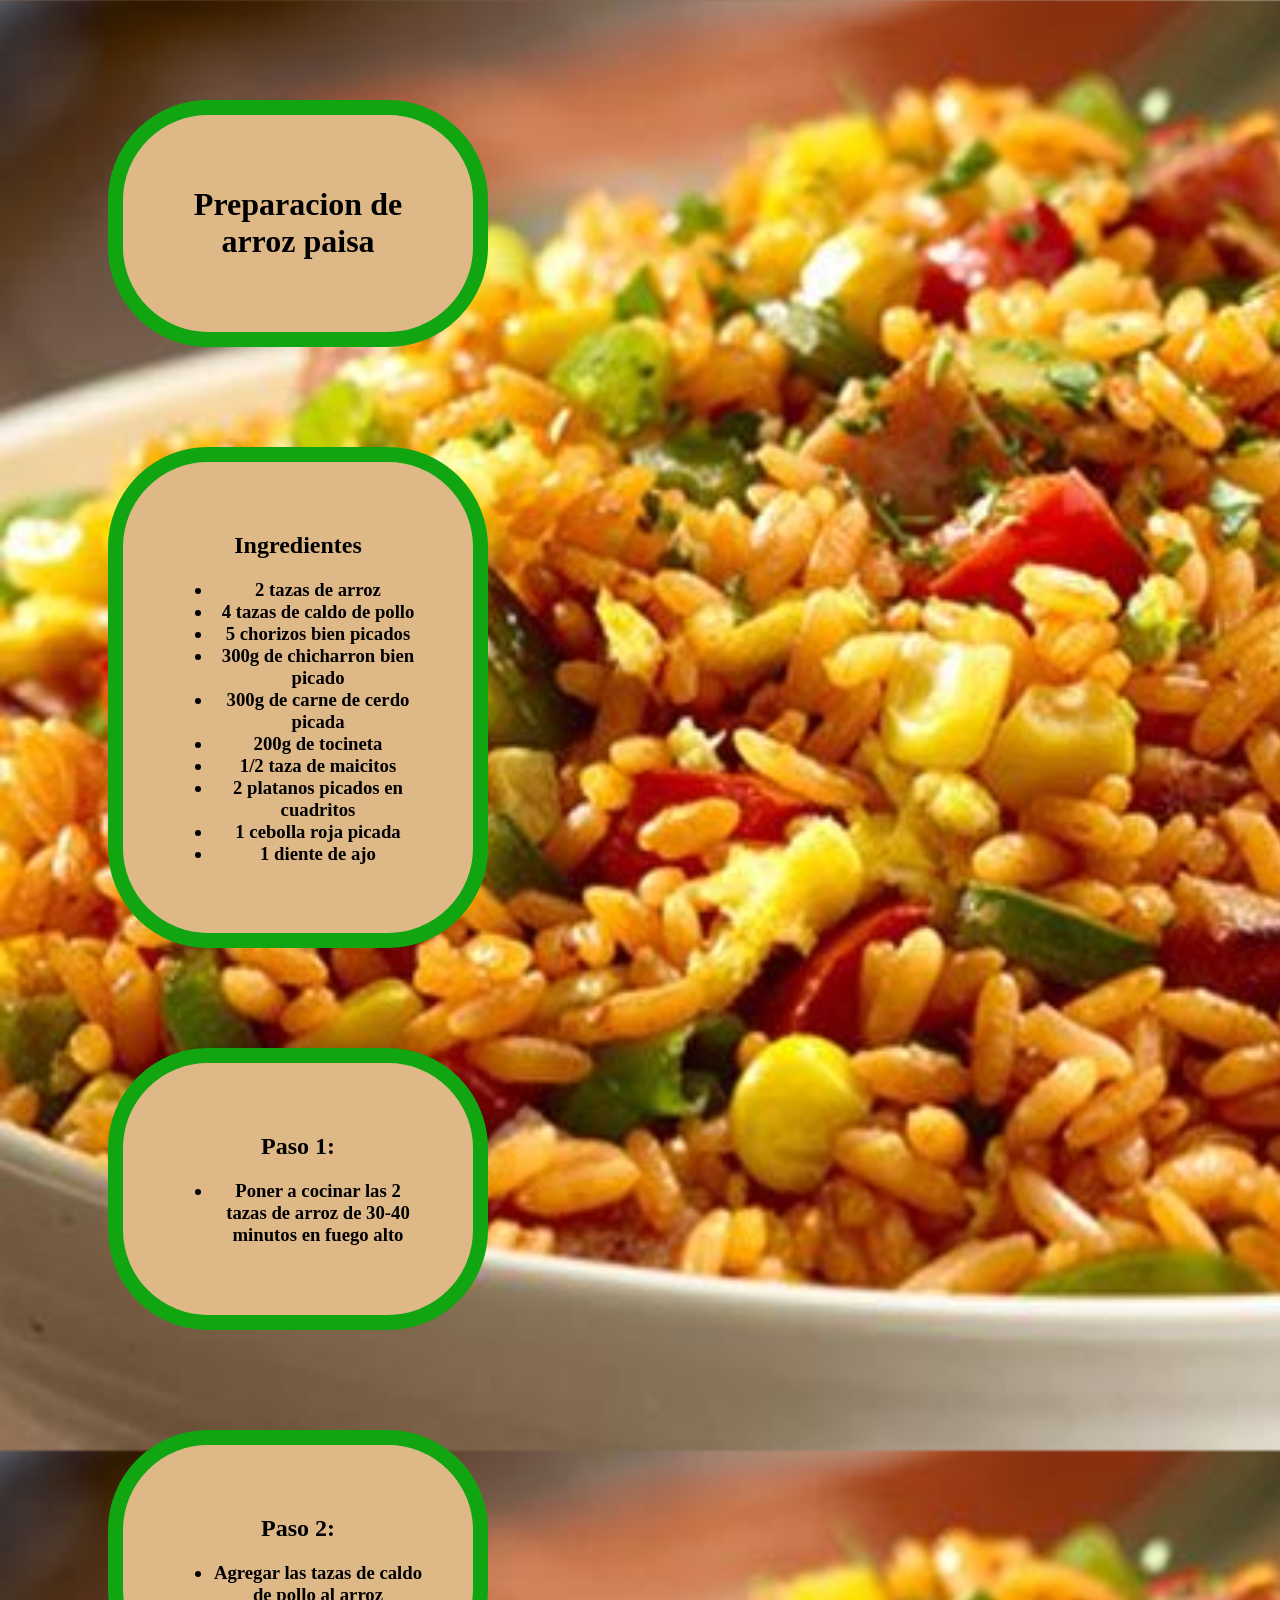
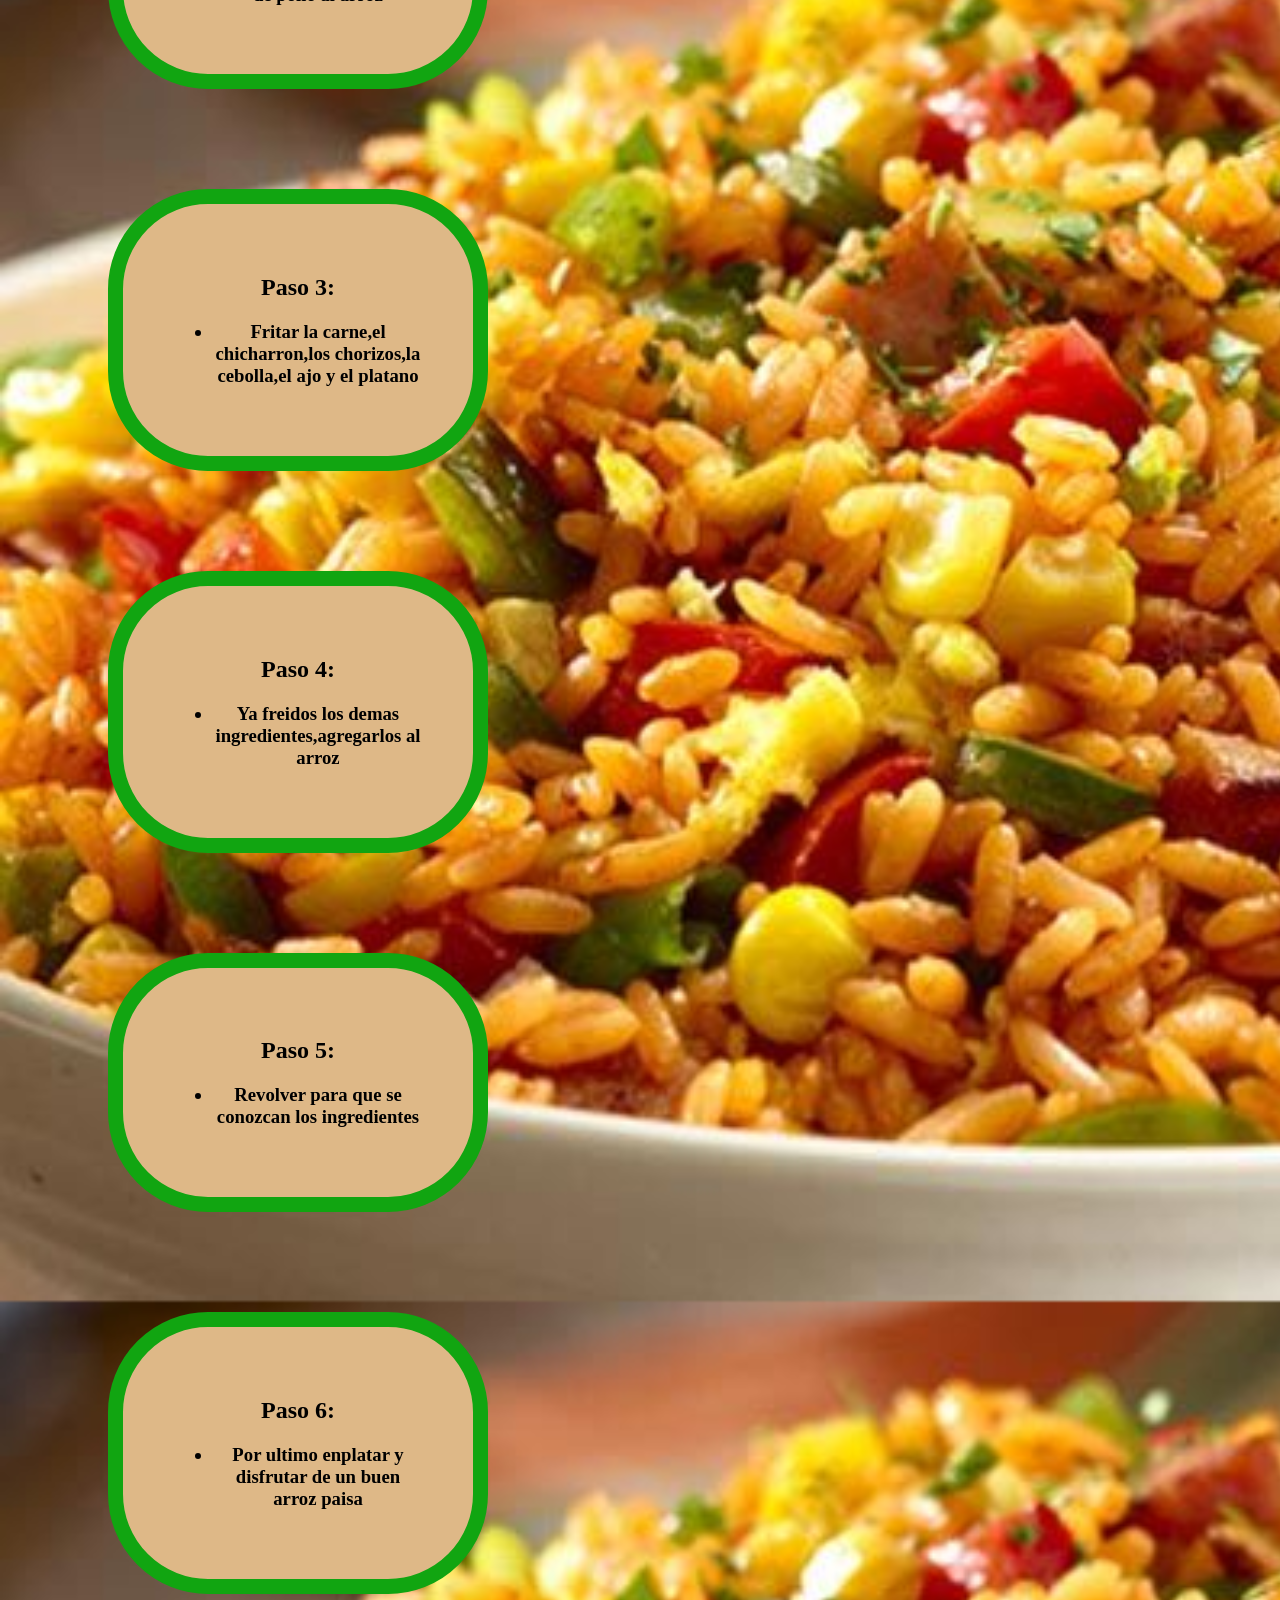
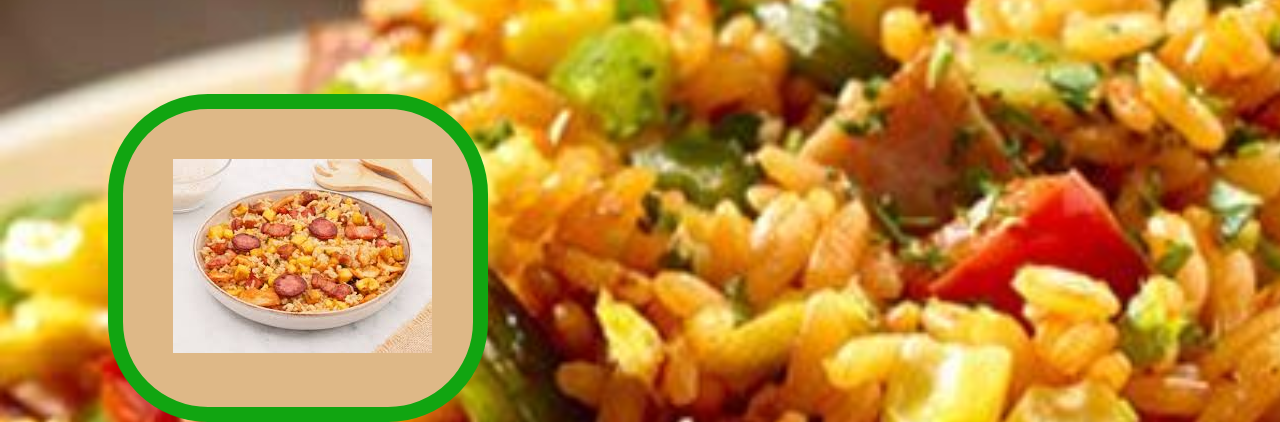
<file: INDEX.HTML>
<!DOCTYPE HTML>
<html lang="en">
<head>
    <title>receta</title>
<link rel="stylesheet" href="estilos.css">
</head>
<body>
    <div>
<h1>Preparacion de arroz paisa</h1>
</div>


 <div>
    <h2>Ingredientes</h2>
<ul>
    <h3>
    <li>2 tazas de arroz</li>
    <li>4 tazas de caldo de pollo</li>
    <li>5 chorizos bien picados</li>
    <li>300g de chicharron bien picado</li>
    <li>300g de carne de cerdo picada</li>
    <li>200g de tocineta</li>
    <li>1/2 taza de maicitos</li>
    <li>2 platanos picados en cuadritos</li>
    <li>1 cebolla roja picada</li>
    <li>1 diente de ajo</li>
    </h3>
</ul>
</div>
<div>
<h2>Paso 1:</h2>
<h3>
<ul>
    <li>Poner a cocinar las 2 tazas de arroz de 30-40 minutos en fuego alto </li>
</div>
</ul>
<div>
<h2>Paso 2:</h2>
<h3>
<ul>
<li>Agregar las tazas de caldo de pollo al arroz

</li>
</div>
</ul>
</h3>
<div>
<h2>Paso 3:</h2>
<h3>
    <ul>
        <li>Fritar la carne,el chicharron,los chorizos,la cebolla,el ajo y el platano</li>
</div> 
    </ul>
</h3>
<div>
<h2>Paso 4:</h2>
<h3>
    <ul>
        <li>Ya freidos los demas ingredientes,agregarlos al arroz </li> 
    </div>
    </ul>
</h3>
<div>
<h2>Paso 5:</h2>
<h3>
    <ul>
        <li>Revolver para que se conozcan los ingredientes</li>
</div>
    </ul>
</h3>
<div>

<h2>Paso 6:</h2>
<h3> 
<ul>
        <li>Por ultimo enplatar y disfrutar de un buen arroz paisa</li>
</div> 
    </ul>
</h3>

<div>
<img src="[data-uri]"
</div>
</body>
</file>
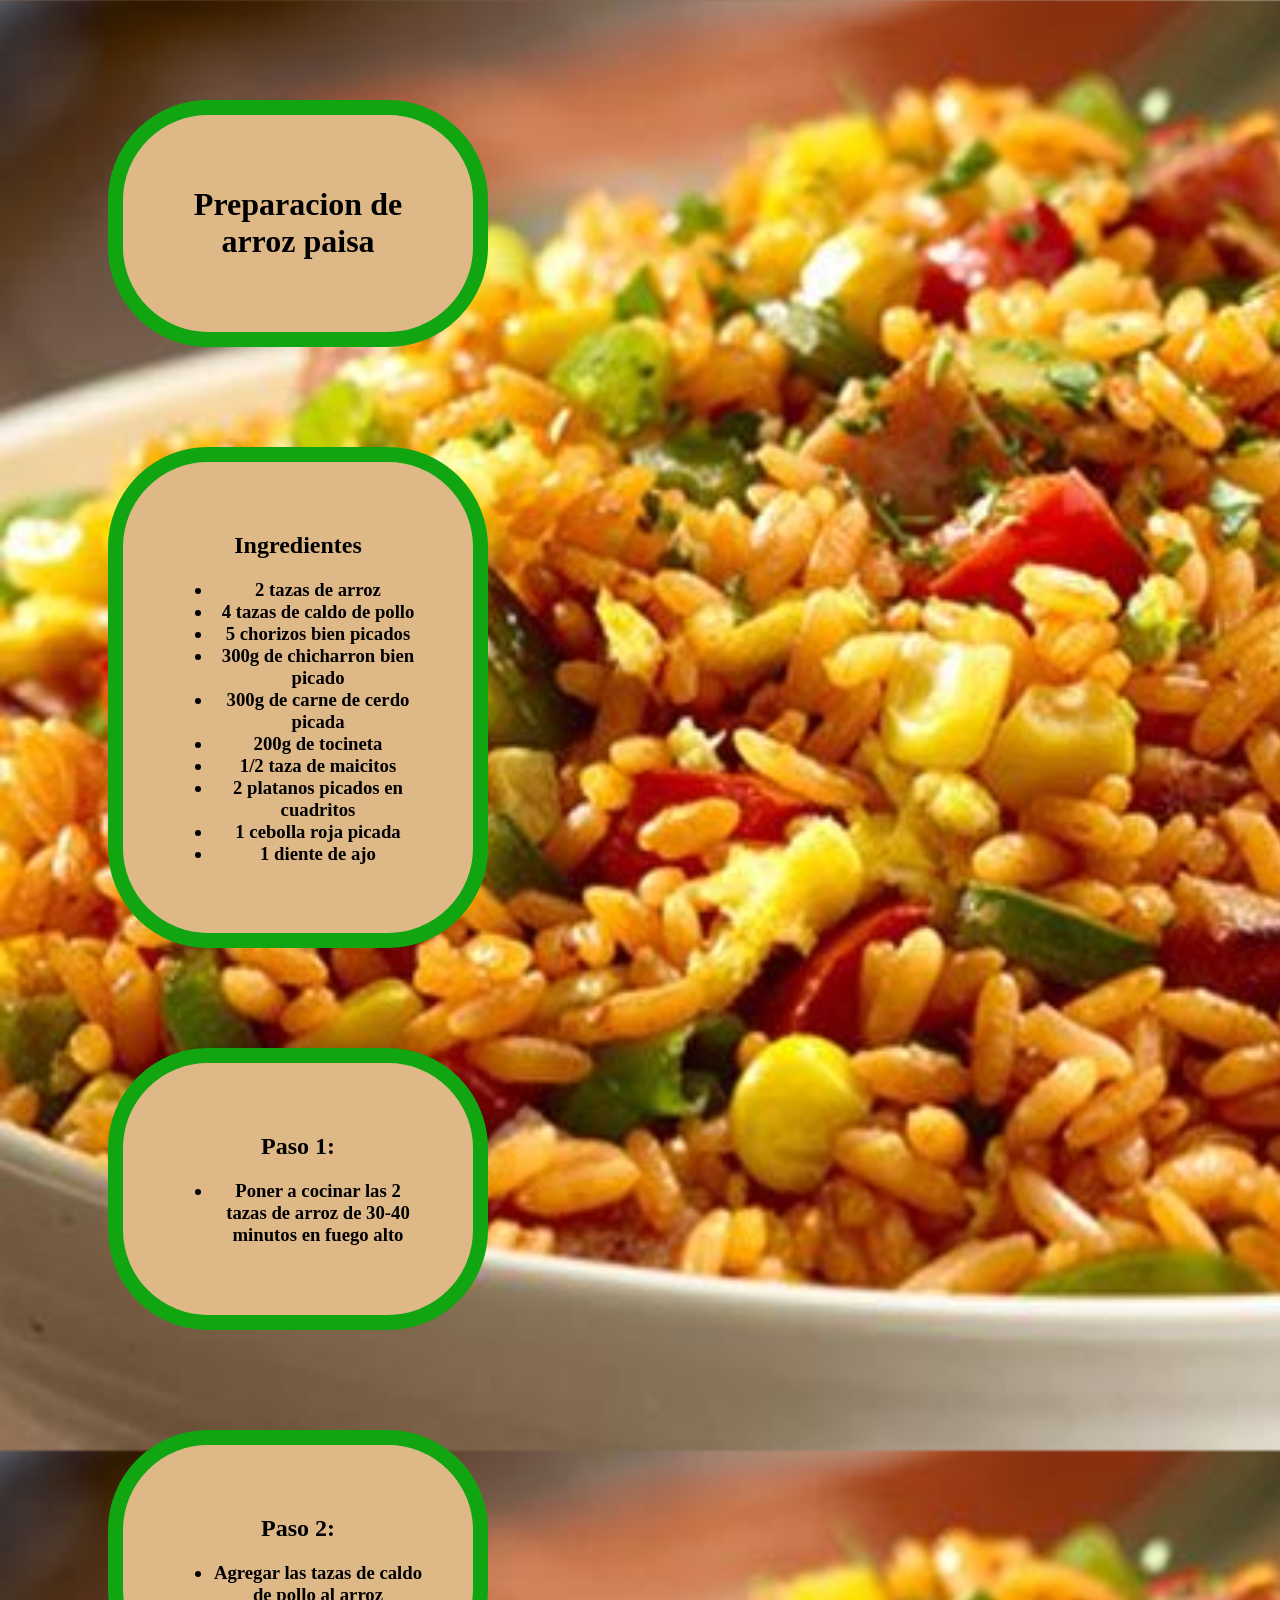
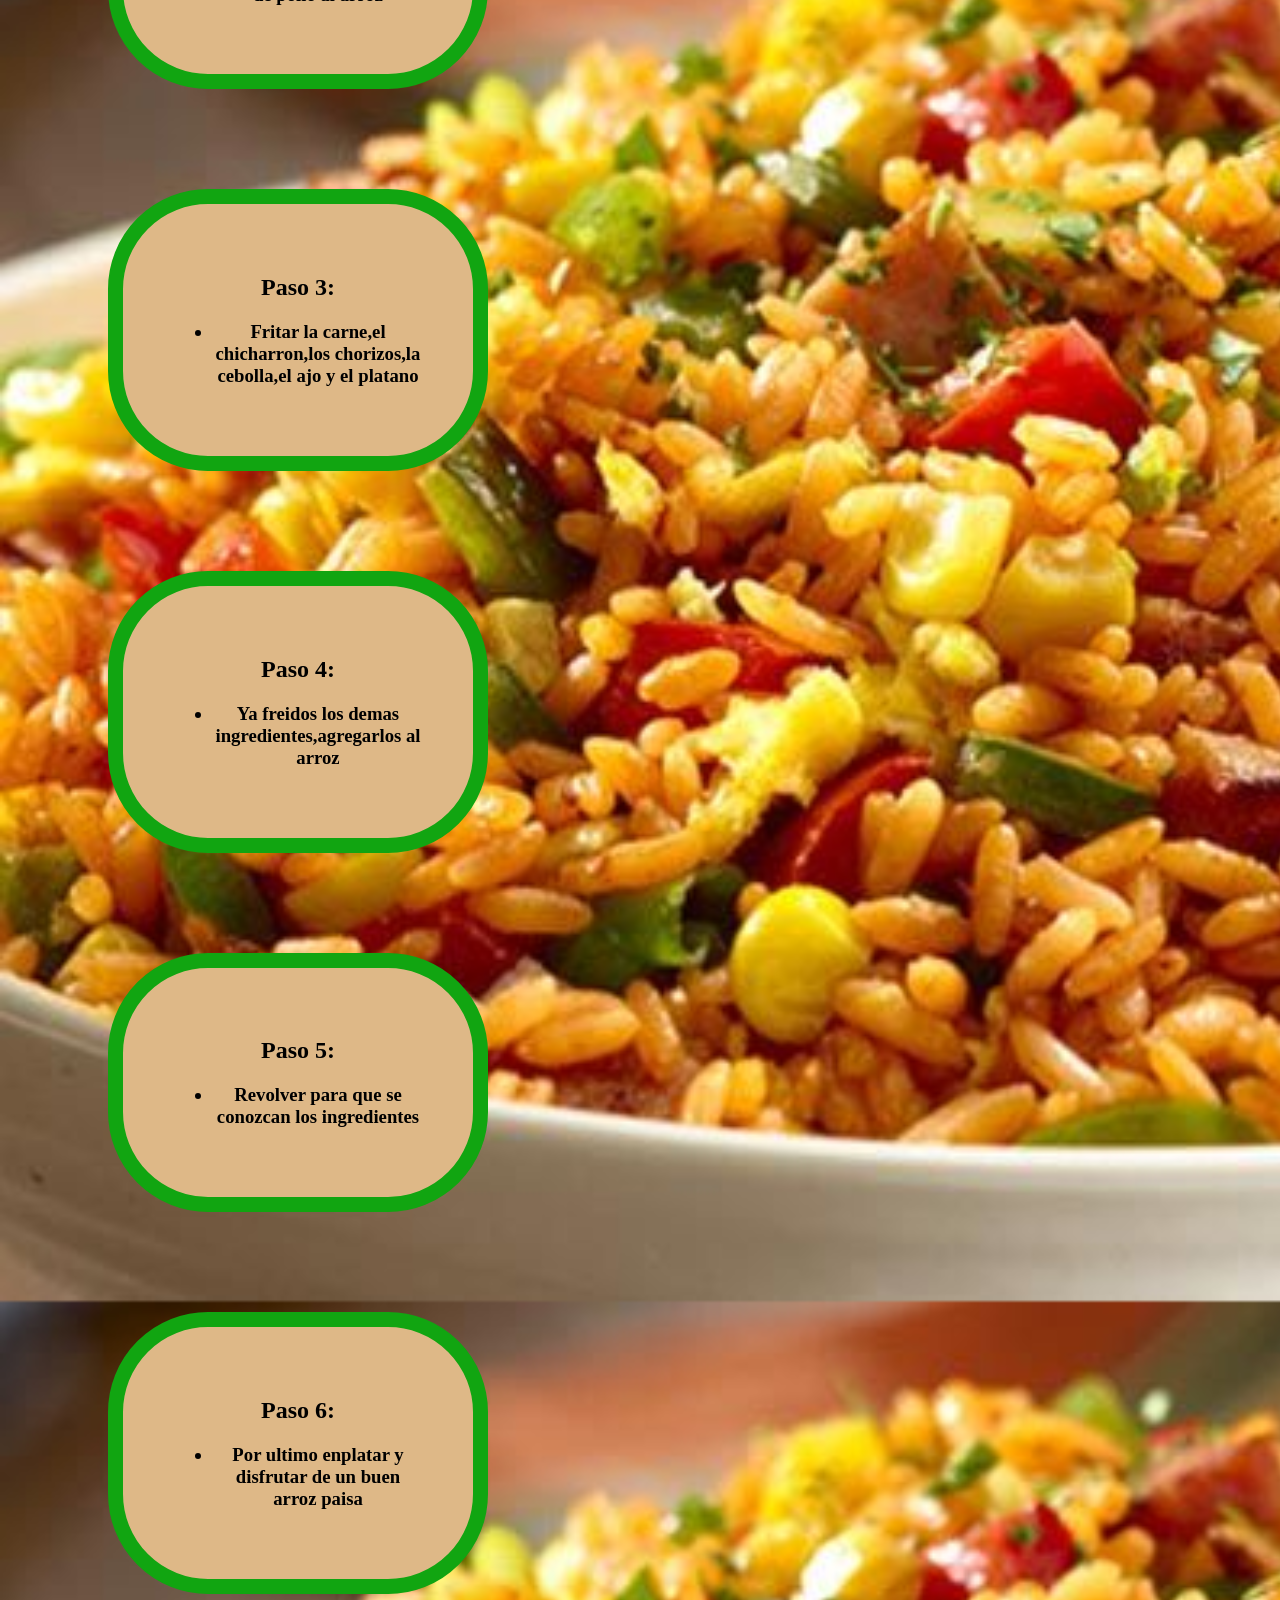
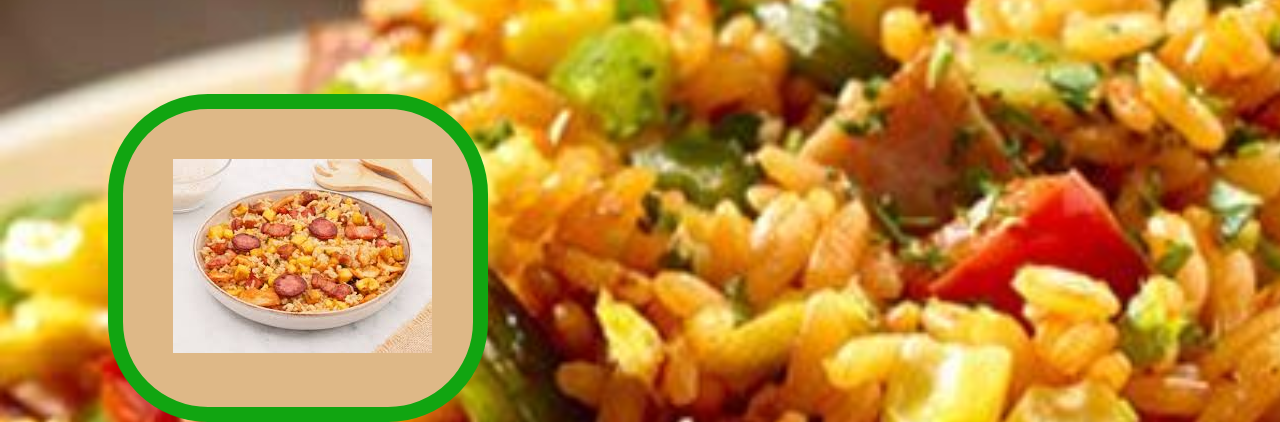
<file: index.html>
<!DOCTYPE HTML>
<html lang="en">
<head>
    <title>receta</title>
<link rel="stylesheet" href="estilos.css">
</head>
<body>
    <div>
<h1>Preparacion de arroz paisa</h1>
</div>


 <div>
    <h2>Ingredientes</h2>
<ul>
    <h3>
    <li>2 tazas de arroz</li>
    <li>4 tazas de caldo de pollo</li>
    <li>5 chorizos bien picados</li>
    <li>300g de chicharron bien picado</li>
    <li>300g de carne de cerdo picada</li>
    <li>200g de tocineta</li>
    <li>1/2 taza de maicitos</li>
    <li>2 platanos picados en cuadritos</li>
    <li>1 cebolla roja picada</li>
    <li>1 diente de ajo</li>
    </h3>
</ul>
</div>
<div>
<h2>Paso 1:</h2>
<h3>
<ul>
    <li>Poner a cocinar las 2 tazas de arroz de 30-40 minutos en fuego alto </li>
</div>
</ul>
<div>
<h2>Paso 2:</h2>
<h3>
<ul>
<li>Agregar las tazas de caldo de pollo al arroz

</li>
</div>
</ul>
</h3>
<div>
<h2>Paso 3:</h2>
<h3>
    <ul>
        <li>Fritar la carne,el chicharron,los chorizos,la cebolla,el ajo y el platano</li>
</div> 
    </ul>
</h3>
<div>
<h2>Paso 4:</h2>
<h3>
    <ul>
        <li>Ya freidos los demas ingredientes,agregarlos al arroz </li> 
    </div>
    </ul>
</h3>
<div>
<h2>Paso 5:</h2>
<h3>
    <ul>
        <li>Revolver para que se conozcan los ingredientes</li>
</div>
    </ul>
</h3>
<div>

<h2>Paso 6:</h2>
<h3> 
<ul>
        <li>Por ultimo enplatar y disfrutar de un buen arroz paisa</li>
</div> 
    </ul>
</h3>

<div>
<img src="[data-uri]"
</div>
</body>
</file>
<file: estilos.css>
body{
    margin-left:center;
    text-align:center;
    background-color: brown;
    background-image: linear-gradient(blue);
    background-image: url("imagen.jpg");
    background-size: 170%;
    width:300px;
    height:500px;
} 

h1{
    color:blueviolet
    font-family:courier;
    font-style:oblique
    font-weight:900px;



}
div{
    margin-left:center;
    text-align:center;
    width: 250px;
    border: 15px solid rgb(17, 165, 17);
    background-color:burlywood;
    padding: 50px;
    margin: 100px;
    border-radius:100px ;

}

p{
    color:brown(80,3,3);
    font-family:'Gill Sans', 'Gill Sans MT', Calibri, 'Trebuchet MS', sans-serif
    font-style:normal;
    font-weight:lighter;
    font-size:x-small;


}
</file>
